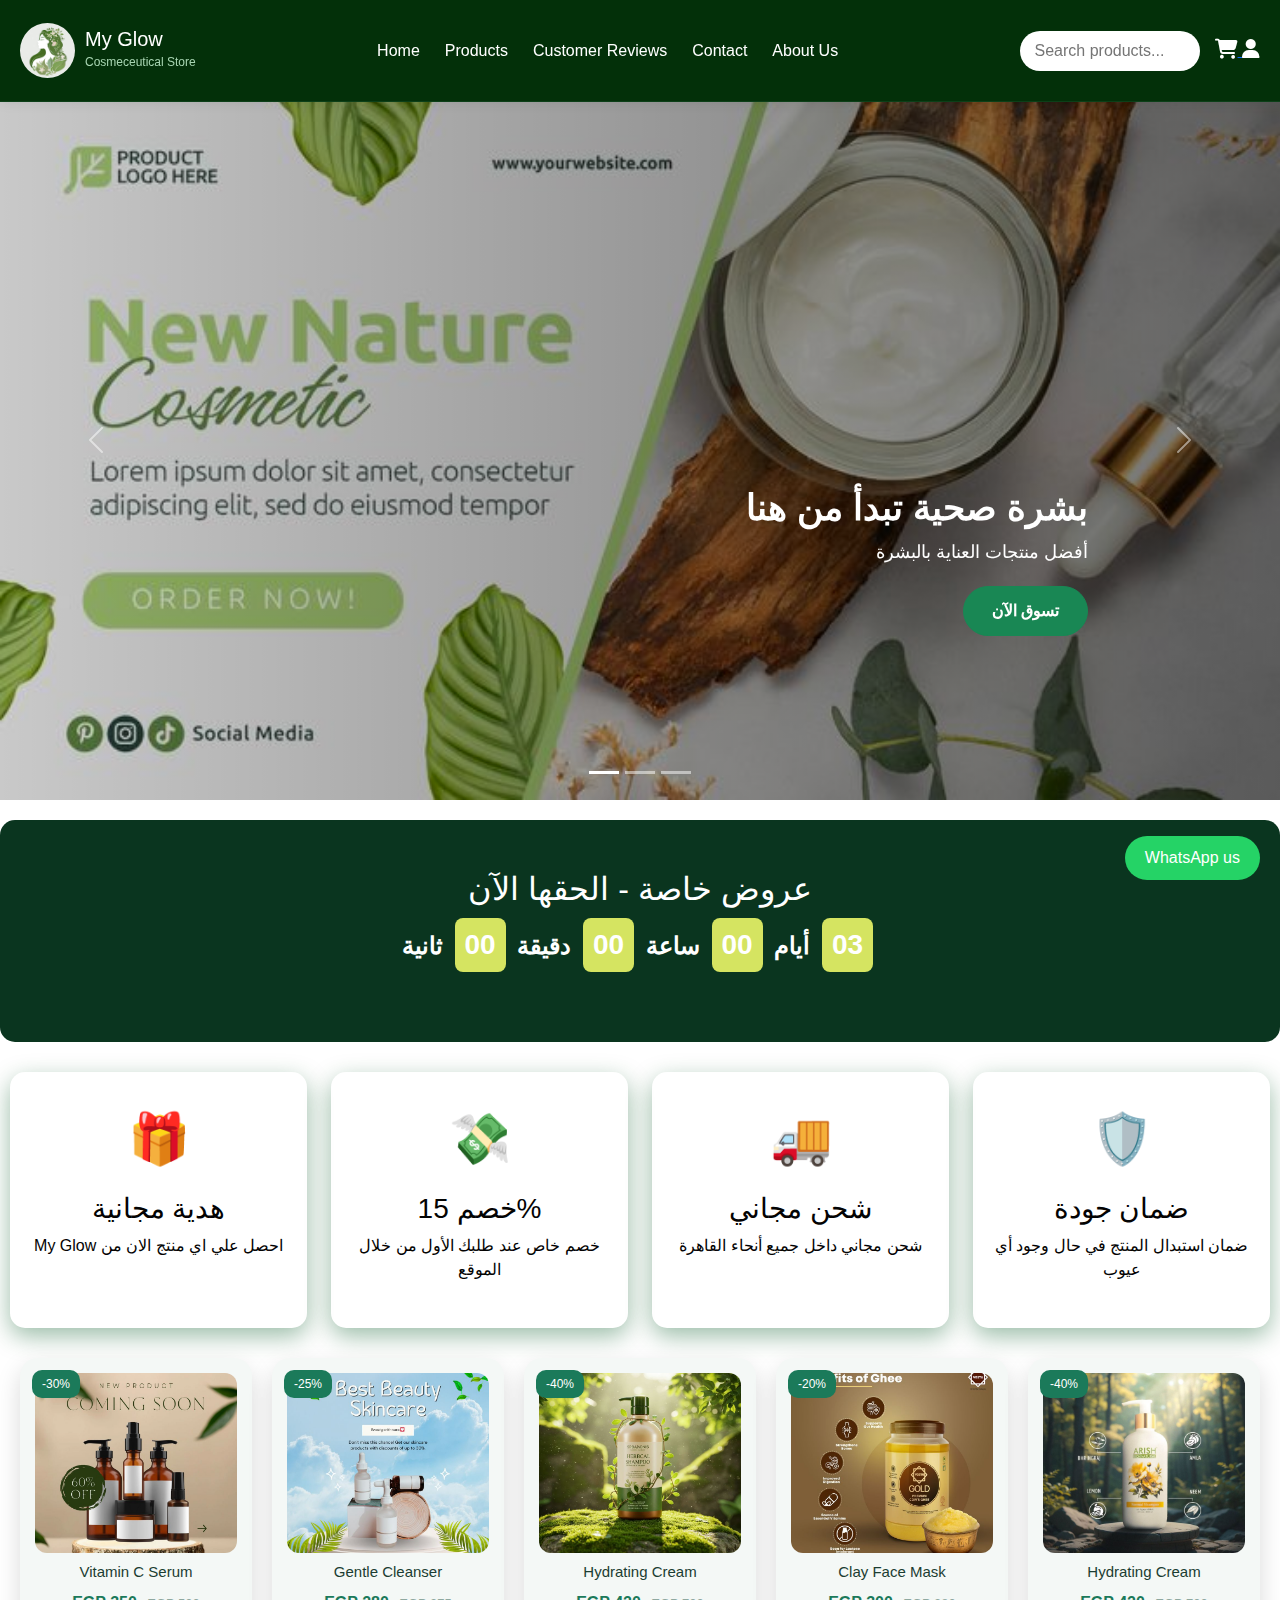
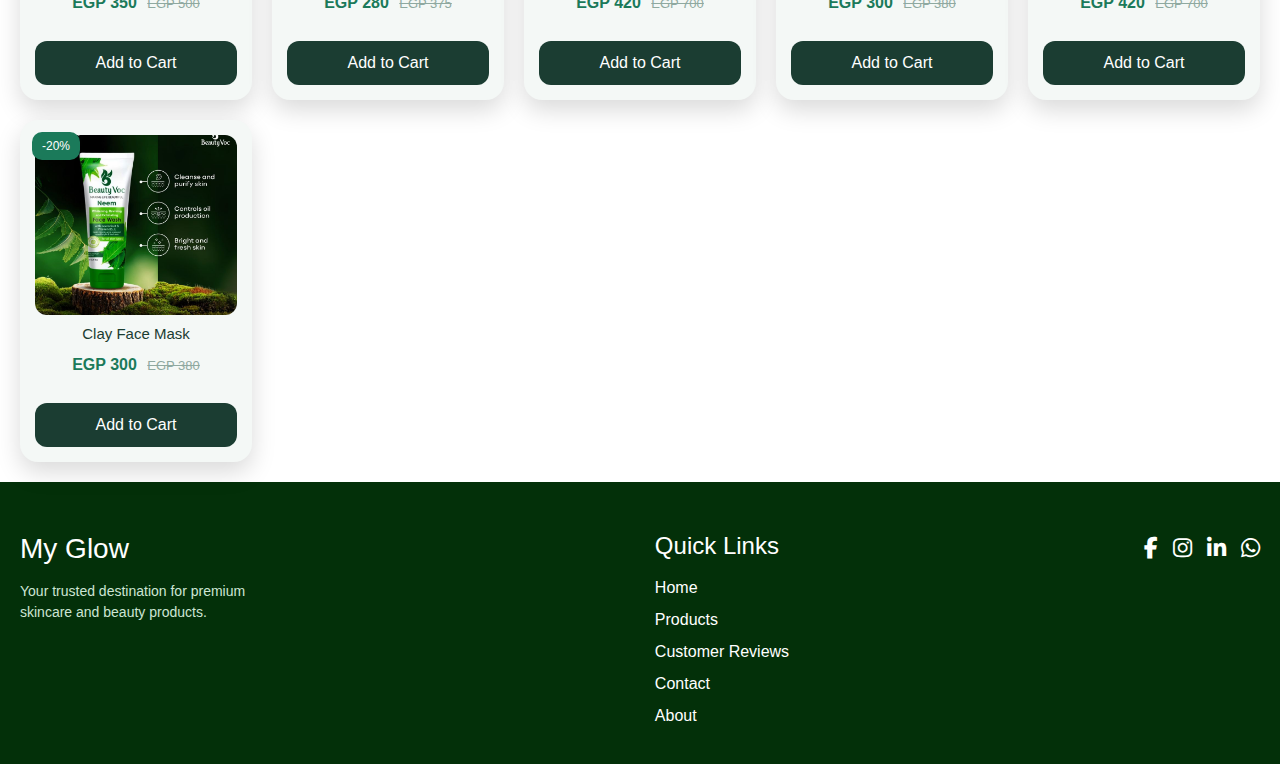
<file: index.html>
<!DOCTYPE html>
<html lang="en">

<head>
  <meta charset="UTF-8">
  <meta name="viewport" content="width=device-width, initial-scale=1.0">

  <meta name="description"
    content="My Glow Skin Care - Your ultimate guide to healthy and glowing skin. Discover the latest tips, product reviews, and natural remedies tailored for all My Glow types. Visit us now for expert advice and quality products." />

  <title> My Glow </title>
  <link rel="stylesheet" href="https://cdnjs.cloudflare.com/ajax/libs/font-awesome/6.4.0/css/all.min.css" />
  <link href="https://cdn.jsdelivr.net/npm/bootstrap@5.3.0/dist/css/bootstrap.min.css" rel="stylesheet" />
  <link href="/img/logoo.jpg" type="image/x-icon" rel="icon" />
  <link rel="stylesheet" href="/style.css/Home.css">

</head>
<body>
  <header class="navbar">
  <div class="container">

    <!-- Logo -->
    <div class="logo">
      <img src="img/logoskin.jpg" alt="Logo">

      <div class="logo-text">
        <h2>My Glow</h2>
        <span>Cosmeceutical Store</span>
      </div>
    </div>

    <!-- Menu Toggle (Mobile) -->
    <div class="menu-toggle" aria-label="Toggle Menu" role="button" tabindex="0">
      <span></span>
      <span></span>
      <span></span>
    </div>

    <!-- Menu -->
    <ul class="nav-links">
      <li><a href="index.html">Home</a></li>
      <li><a href="/pro.html">Products</a></li>
      <li><a href="/Customer.html">Customer Reviews </a></li>
      <li><a href="contact.html">Contact</a></li>
      <li><a href="about.html">About Us</a></li>
    </ul>

    <!-- Search & Icons -->
    <div class="nav-actions">
      <div class="search-box">
        <input type="text" placeholder="Search products...">
      </div>
      <div class="icons">
        <a href="/cart" aria-label="عربة الدفع">
          <i class="fas fa-shopping-cart"></i>
        </a>
        <a href="/register.html" aria-label="حساب المستخدم">
          <i class="fas fa-user"></i>
        </a>
      </div>
    </div>

  </div>
</header>
  <section class="hero-slider" aria-label="عروض مميزة">
    <div id="mainSlider" class="carousel slide" data-bs-ride="carousel">

      <!-- Indicators -->
      <div class="carousel-indicators">
        <button type="button" data-bs-target="#mainSlider" data-bs-slide-to="0" class="active"></button>
        <button type="button" data-bs-target="#mainSlider" data-bs-slide-to="1"></button>
        <button type="button" data-bs-target="#mainSlider" data-bs-slide-to="2"></button>
      </div>

      <!-- Slides -->
      <div class="carousel-inner">

        <!-- Slide 1 -->
        <div class="carousel-item active">
          <img src="img/prs5.jpg" class="d-block w-100" alt="عناية بالبشرة">

          <!-- overlay -->
          <div class="overlay"></div>

          <div class="carousel-caption">
            <h2>بشرة صحية تبدأ من هنا</h2>
            <p>أفضل منتجات العناية بالبشرة</p>
            <a href="#products" class="btn btn-success">تسوق الآن</a>
          </div>
        </div>

        <!-- Slide 2 -->
        <div class="carousel-item">
          <img src="img/prs4.jpg" class="d-block w-100" alt="عروض سكين كير">

          <div class="overlay"></div>

          <div class="carousel-caption">
            <h2>خصومات تصل إلى 40%</h2>
            <p>لفترة محدودة</p>
            <a href="#products" class="btn btn-success">اكتشف العروض</a>
          </div>
        </div>

        <!-- Slide 3 -->
        <div class="carousel-item">
          <img src="img/prs6.jpg" class="d-block w-100" alt="روتين العناية">

          <div class="overlay"></div>

          <div class="carousel-caption">
            <h2>روتينك اليومي لبشرة مثالية</h2>
            <p>منتجات مختارة بعناية</p>
            <a href="#products" class="btn btn-success">ابدأ الآن</a>
          </div>
        </div>

      </div>

      <!-- Controls -->
      <button class="carousel-control-prev" type="button" data-bs-target="#mainSlider" data-bs-slide="prev">
        <span class="carousel-control-prev-icon"></span>
      </button>

      <button class="carousel-control-next" type="button" data-bs-target="#mainSlider" data-bs-slide="next">
        <span class="carousel-control-next-icon"></span>
      </button>

    </div>
  </section>


  <section class="offers-section  promo-banner" aria-label="عروض خاصة">
    <h2 class="offers-title">عروض خاصة - الحقها الآن</h2>

    <div id="countdown"
      style="text-align: center; color: #ffffff; font-weight: 700; font-size: 24px; margin-bottom: 30px;">
      <span id="days">00</span> أيام
      <span id="hours">00</span> ساعة
      <span id="minutes">00</span> دقيقة
      <span id="seconds">00</span> ثانية
    </div>
  </section>
  <section class="offers-section" aria-label="عروض خاصة">
    <div class="offers-grid">
      <div class="offer-card">
        <div class="offer-icon">🎁</div>
        <h3>هدية مجانية</h3>
        <p> My Glow احصل علي اي منتج الان من  </p>
      </div>
      <div class="offer-card">
        <div class="offer-icon">💸</div>
        <h3>خصم 15%</h3>
        <p>خصم خاص عند طلبك الأول من خلال الموقع</p>
      </div>
      <div class="offer-card">
        <div class="offer-icon">🚚</div>
        <h3>شحن مجاني</h3>
        <p>شحن مجاني داخل جميع أنحاء القاهرة</p>
      </div>
      <div class="offer-card">
        <div class="offer-icon">🛡️</div>
        <h3>ضمان جودة</h3>
        <p>ضمان استبدال المنتج في حال وجود أي عيوب </p>
      </div>
    </div>
  </section>


  <a href="https://wa.me/201007359722" class="whatsapp-btn" target="_blank">
    <span>WhatsApp us</span>
  </a>

  <section class="products-container" aria-label="المنتجات">




    <div class="product-card">
      <span class="discount">-30%</span>
      <img src="img/pro1.jpg" alt="Vitamin C Serum">

      <h3>Vitamin C Serum</h3>
      <p class="price">
        <span class="new">EGP 350</span>
        <span class="old">EGP 500</span>
      </p>
      <button>Add to Cart</button>
    </div>

    <div class="product-card">
      <span class="discount">-25%</span>
      <img src="img/pro2.jpg">
      <h3>Gentle Cleanser</h3>
      <p class="price">
        <span class="new">EGP 280</span>
        <span class="old">EGP 375</span>
      </p>
      <button>Add to Cart</button>
    </div>

    <div class="product-card">
      <span class="discount">-40%</span>
      <img src="img/pro3.jpg">
      <h3>Hydrating Cream</h3>
      <p class="price">
        <span class="new">EGP 420</span>
        <span class="old">EGP 700</span>
      </p>
      <button>Add to Cart</button>
    </div>

    <div class="product-card">
      <span class="discount">-20%</span>
      <img src="img/pro8.jpg">
      <h3>Clay Face Mask</h3>
      <p class="price">
        <span class="new">EGP 300</span>
        <span class="old">EGP 380</span>
      </p>
      <button>Add to Cart</button>
    </div>
    <div class="product-card">
      <span class="discount">-40%</span>
      <img src="/img/pro4.jpg">
      <h3>Hydrating Cream</h3>
      <p class="price">
        <span class="new">EGP 420</span>
        <span class="old">EGP 700</span>
      </p>
      <button>Add to Cart</button>
    </div>

    <div class="product-card">
      <span class="discount">-20%</span>
      <img src="/img/pro7.jpg">
      <h3>Clay Face Mask</h3>
      <p class="price">
        <span class="new">EGP 300</span>
        <span class="old">EGP 380</span>
      </p>
      <button>Add to Cart</button>
    </div>

  </section>





  <footer class="footer">
    <div class="footer-container">

      <!-- About -->
      <div class="footer-box">
        <h3>My Glow</h3>
        <p>
          Your trusted destination for premium skincare and beauty products.
        </p>
      </div>

      <!-- Links -->
      <div class="footer-box">
        <h4>Quick Links</h4>
        <ul>
          <li><a href="index.html">Home</a></li>
          <li><a href="/pro.html">Products</a></li>
          <li><a href="/Customer.html">Customer Reviews</a></li>
          <li><a href="contact.html">Contact</a></li>
                    <li><a href="about.html">About</a></li>

        </ul>
      </div>

      <!-- Social -->
      <div class="social-icons">
        <a href="https:www.facebook.com/radwa.mohamed.446924" target="_blank" aria-label="Facebook"><i
            class="fab fa-facebook-f"></i></a>
        <a href="https://www.instagram.com/radwa_mohamed0_0?igsh=MXRoOXlyYzdhdjIw" target="_blank "
          aria-label="Instagram"><i class="fab fa-instagram"></i></a>
        <a href="https://www.linkedin.com/in/radwanagy-r888" target="_blank " aria-label="LinkedIn"><i
            class="fab fa-linkedin-in"></i></a>
        <a href="https://wa.me/01007359722" target="_blank" aria-label="WhatsApp"><i class="fab fa-whatsapp"></i></a>
      </div>

    </div>

  
  </footer>

  
 
 <script src="script.js"></script>
  <script src="https://cdn.jsdelivr.net/npm/bootstrap@5.3.0/dist/js/bootstrap.bundle.min.js"></script>

</body>

</html>
</file>
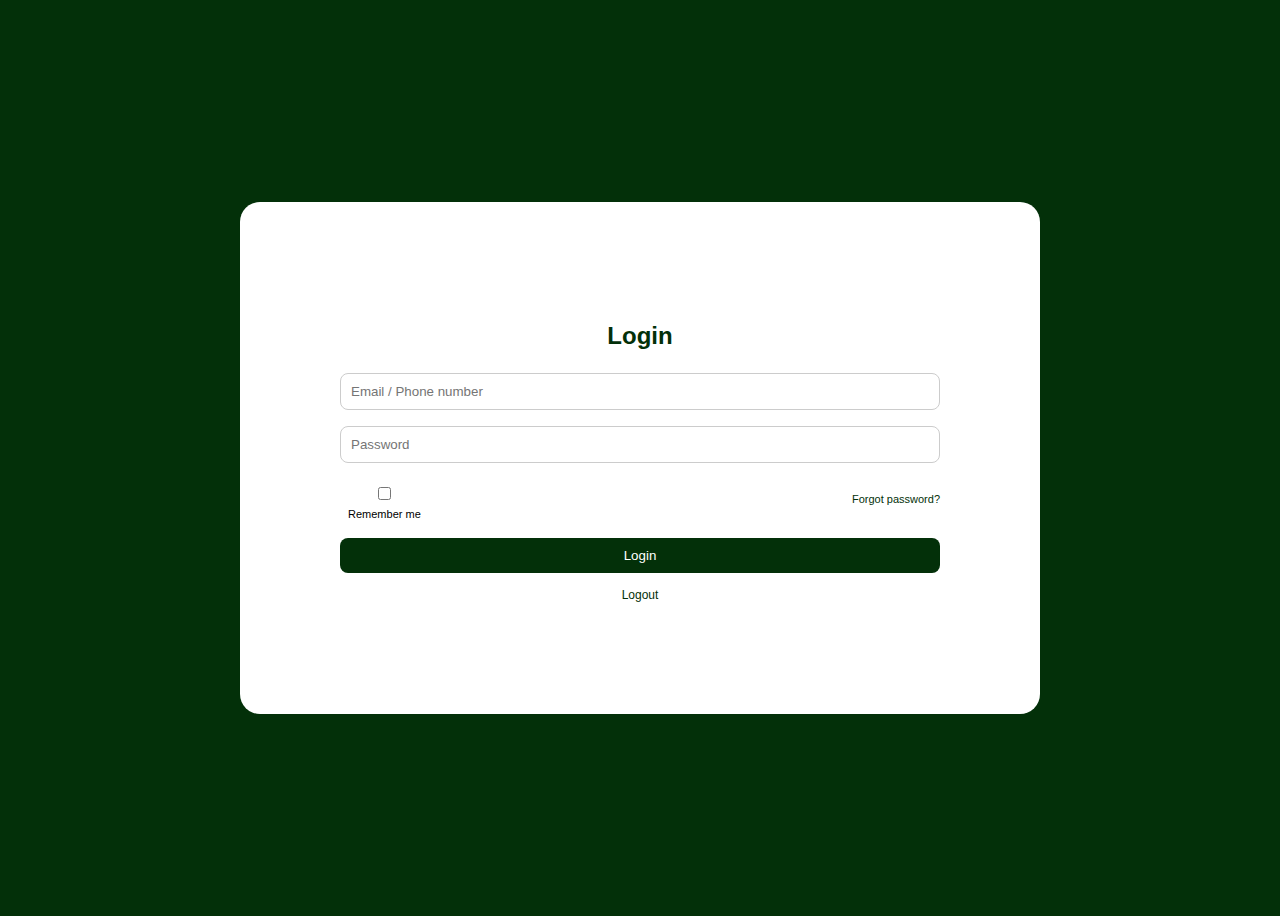
<file: login.html>
<!DOCTYPE html>
<html lang="en">
<head>
  <meta charset="UTF-8">
  <title>login</title>
  <link rel="stylesheet" href="/style.css/login.css">
</head>
<body>

  <div class="container">
<h2>Login</h2>

<form>
  <input type="text" placeholder="Email / Phone number" required>
  <input type="password" placeholder="Password" required>

  <div class="row">
    <label>
      <input type="checkbox"> Remember me
    </label>

    <a href="#" class="forgot">Forgot password?</a>
  </div>

  <button type="submit">Login</button>
</form>

<p class="small">

  <a href="logout.html">Logout</a>
</p>




</body>
</html>
</file>
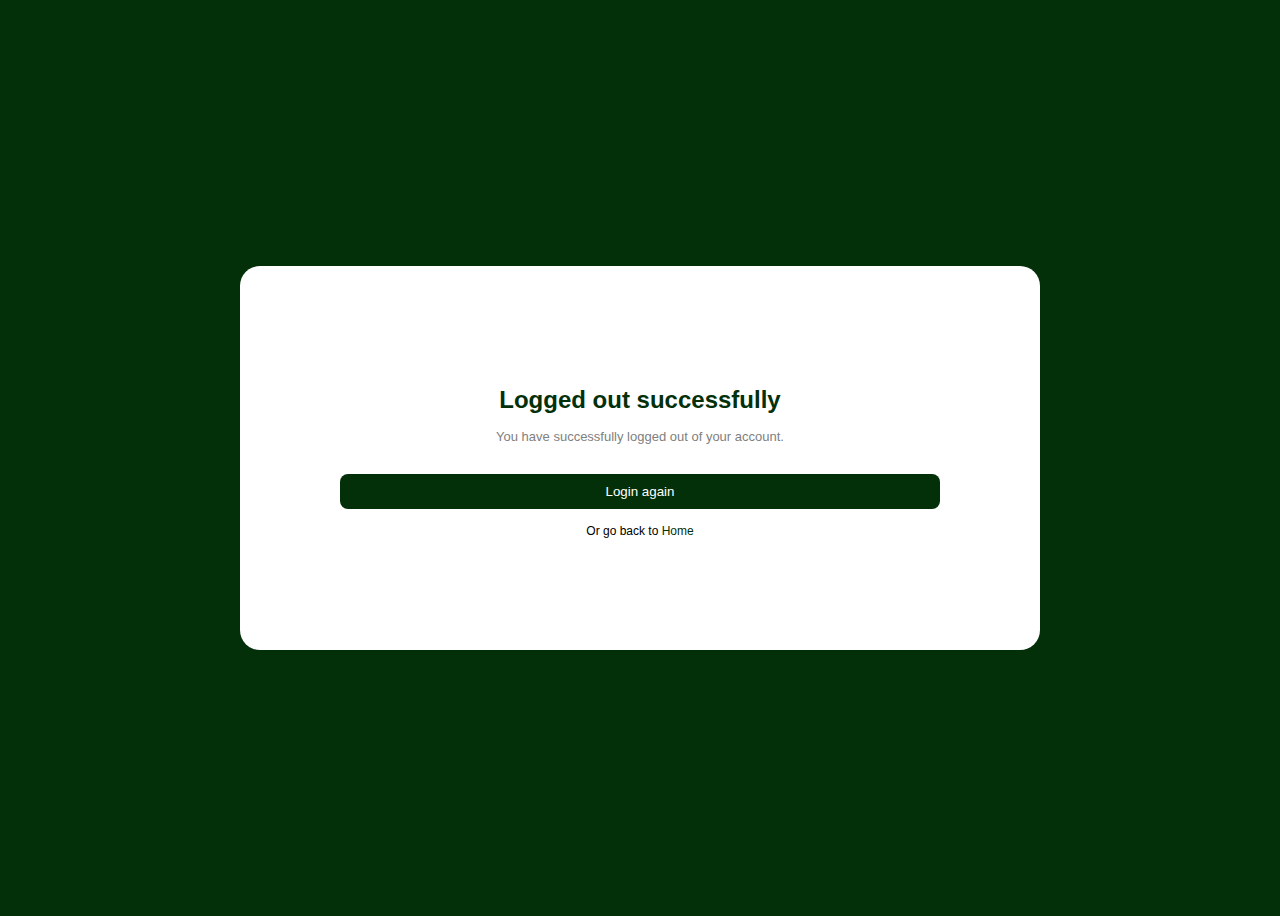
<file: logout.html>
<!DOCTYPE html>
<html lang="en">
<head>
  <meta charset="UTF-8">
  <title>Logout</title>
  <link rel="stylesheet" href="/style.css/login.css">
</head>
<body>

  <div class="container">
    
<h2>Logged out successfully</h2>

    <p class="desc">
      You have successfully logged out of your account.
    </p>


    <a href="login.html">
      <button>Login again</button>
    </a>

    <p class="small">
      Or go back to
      <a href="index.html">Home</a>
    </p>
  </div>

</body>
</html>
</file>
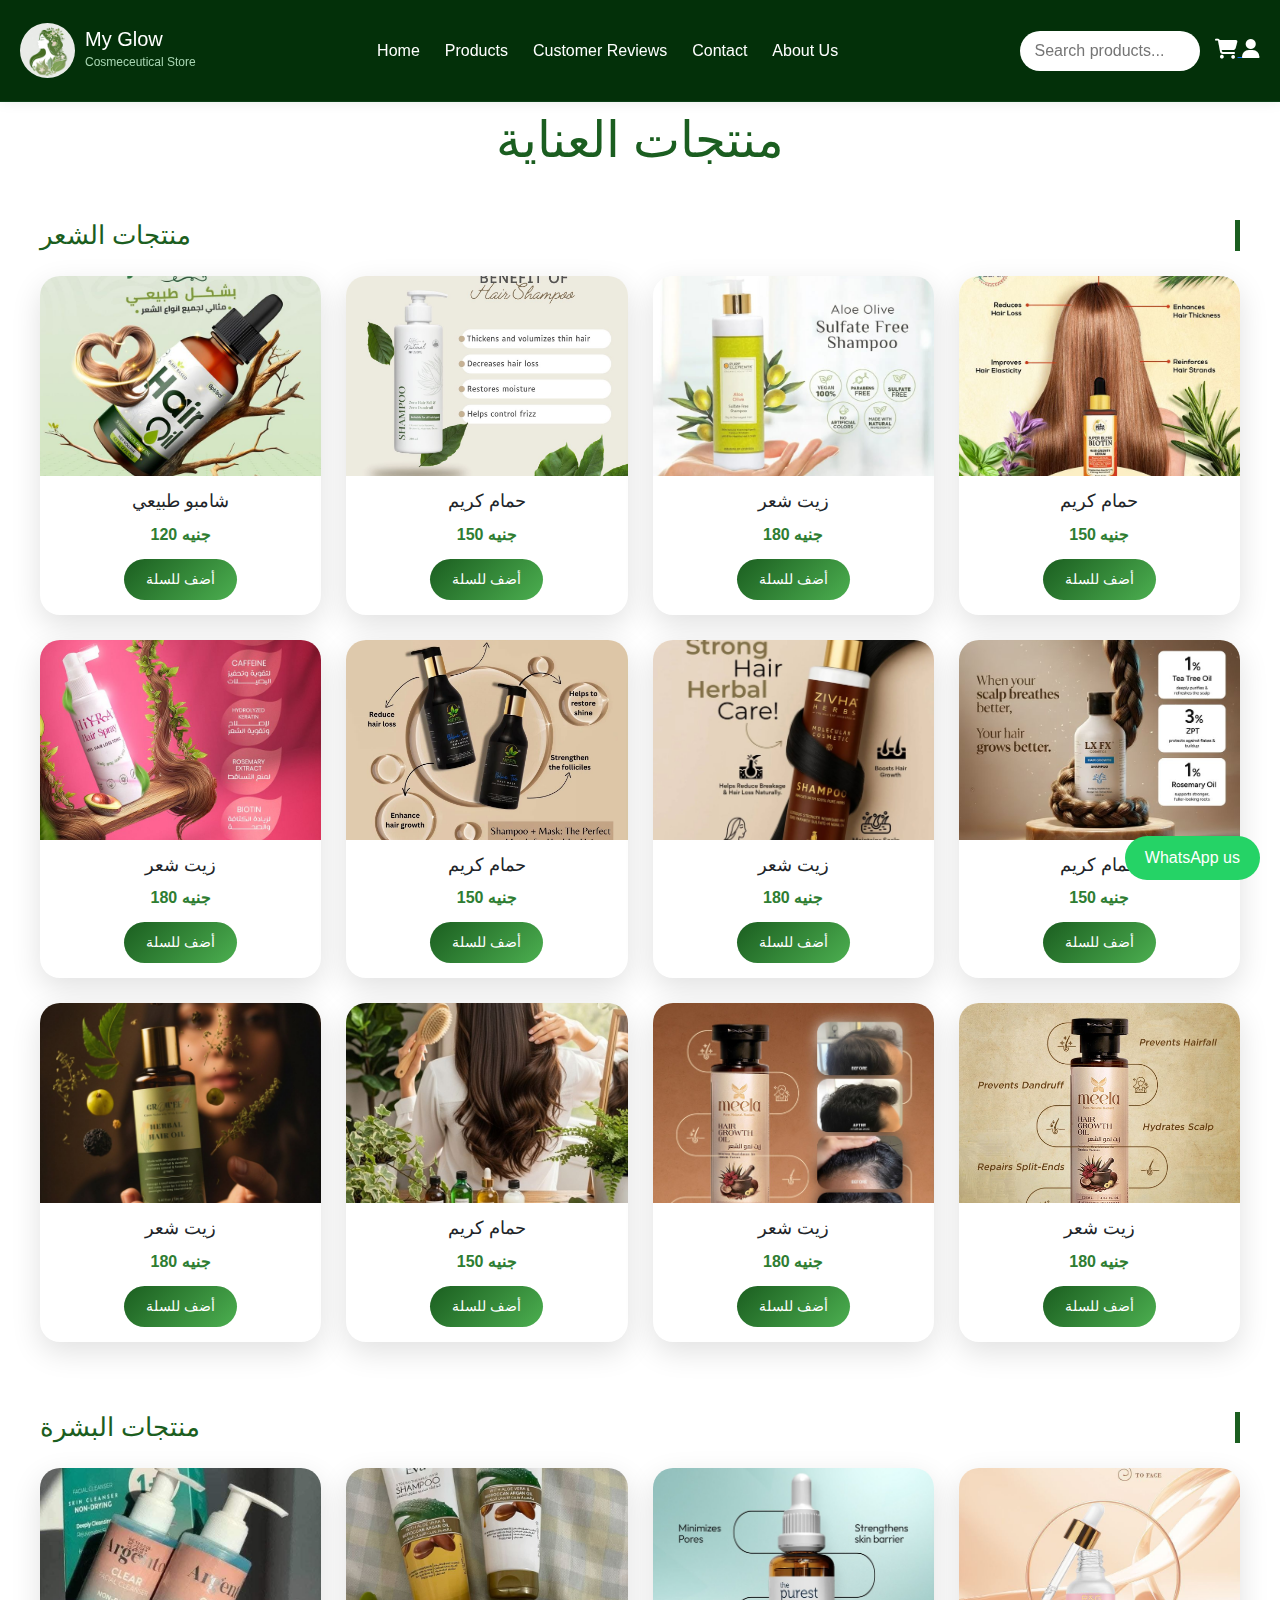
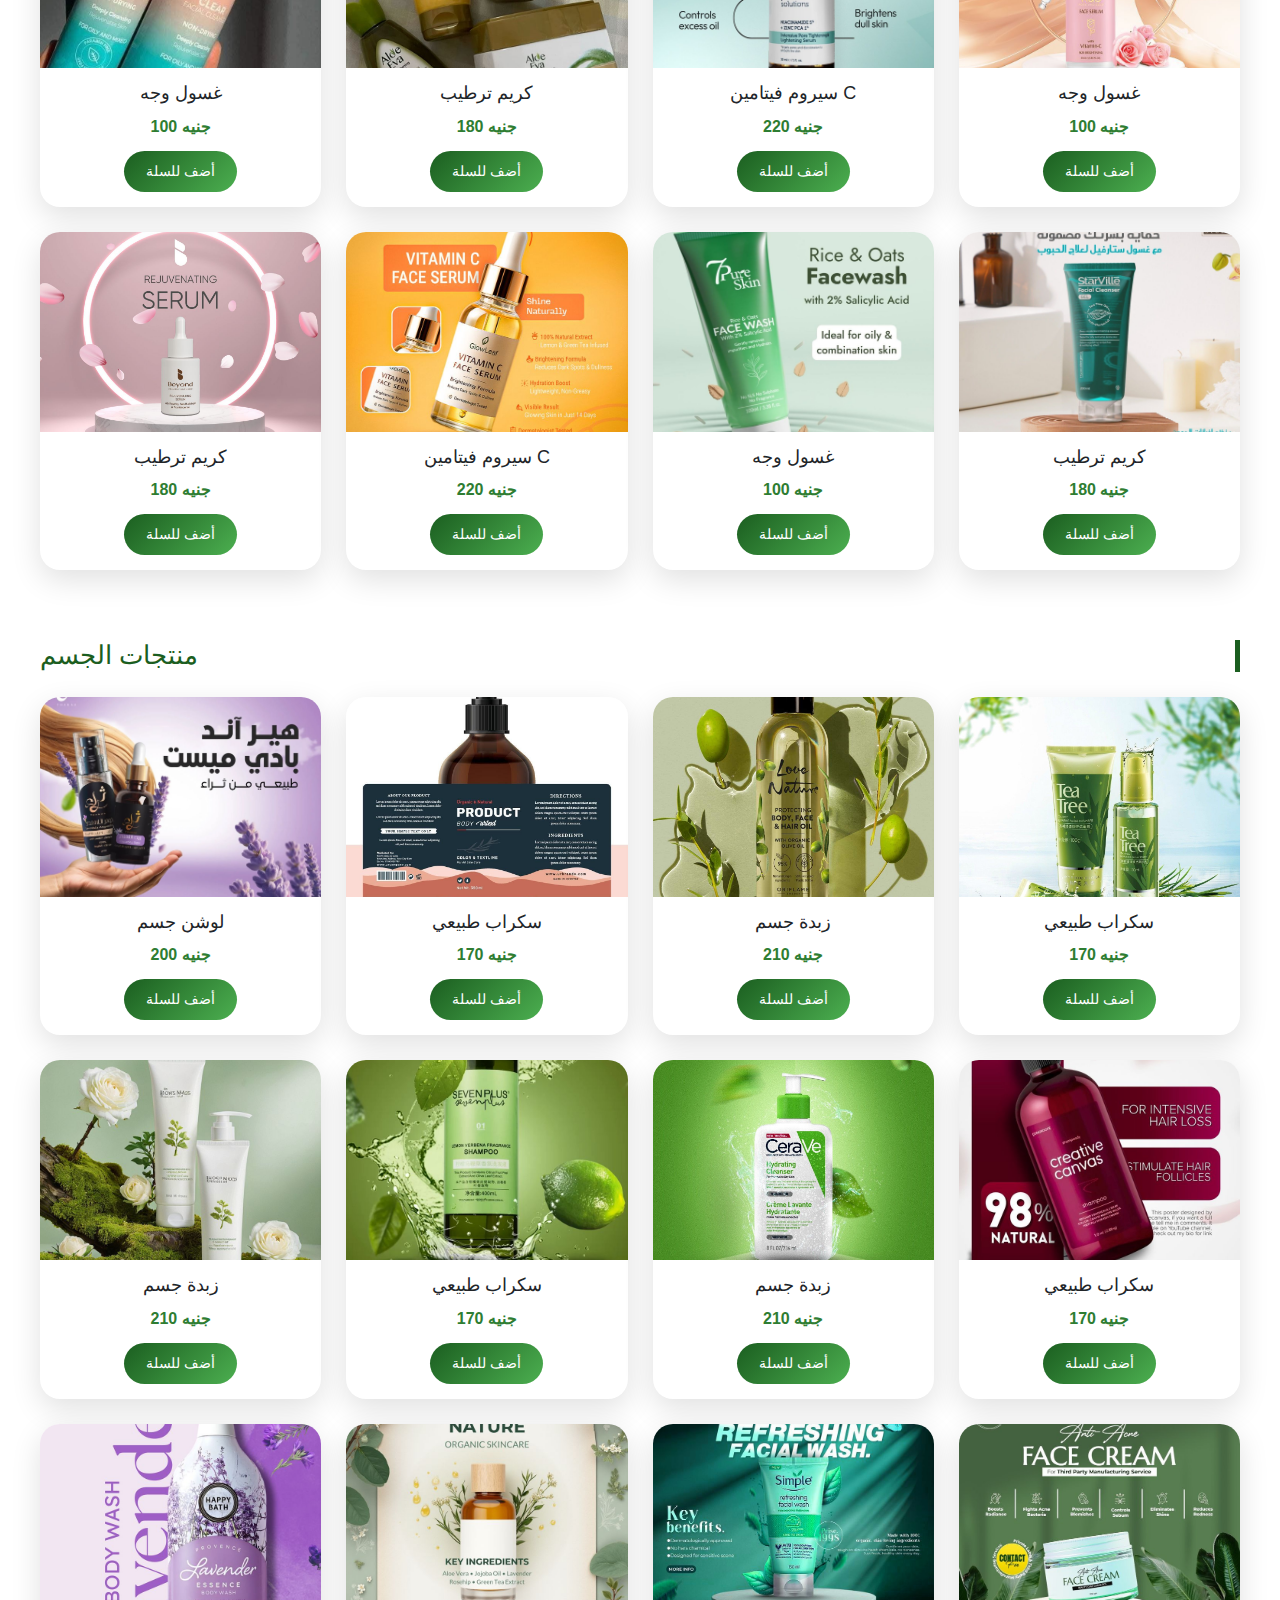
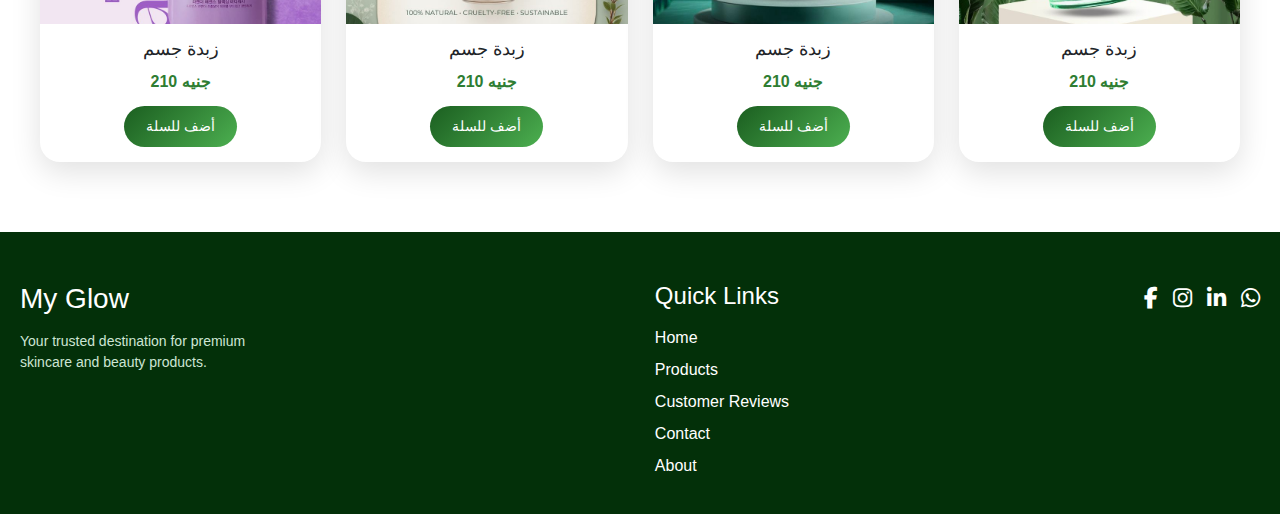
<file: pro.html>
<!DOCTYPE html>
<html lang="en">

<head>
  <meta charset="UTF-8">
  <meta name="viewport" content="width=device-width, initial-scale=1.0">

  <meta name="description"
    content="My Glow Skin Care - Your ultimate guide to healthy and glowing skin. Discover the latest tips, product reviews, and natural remedies tailored for all My Glow types. Visit us now for expert advice and quality products." />

  <title> My Glow </title>
  <link rel="stylesheet" href="https://cdnjs.cloudflare.com/ajax/libs/font-awesome/6.4.0/css/all.min.css" />
  <link href="https://cdn.jsdelivr.net/npm/bootstrap@5.3.0/dist/css/bootstrap.min.css" rel="stylesheet" />
  <link href="/img/logoo.jpg" type="image/x-icon" rel="icon" />
  <link rel="stylesheet" href="/style.css/pro.css">

</head>
<body>
  <header class="navbar">
  <div class="container">

    <!-- Logo -->
    <div class="logo">
      <img src="img/logoskin.jpg" alt="Logo">

      <div class="logo-text">
        <h2>My Glow</h2>
        <span>Cosmeceutical Store</span>
      </div>
    </div>

    <!-- Menu Toggle (Mobile) -->
    <div class="menu-toggle" aria-label="Toggle Menu" role="button" tabindex="0">
      <span></span>
      <span></span>
      <span></span>
    </div>

    <!-- Menu -->
    <ul class="nav-links">
      <li><a href="index.html">Home</a></li>
      <li><a href="/pro.html">Products</a></li>
      <li><a href="/Customer.html">Customer Reviews</a></li>
      <li><a href="contact.html">Contact</a></li>
      <li><a href="/about.html">About Us</a></li>
    </ul>

    <!-- Search & Icons -->
    <div class="nav-actions">
      <div class="search-box">
        <input type="text" placeholder="Search products...">
      </div>
      <div class="icons">
        <a href="/cart" aria-label="عربة الدفع">
          <i class="fas fa-shopping-cart"></i>
        </a>
        <a href="/register.html" aria-label="حساب المستخدم">
          <i class="fas fa-user"></i>
        </a>
      </div>
    </div>

  </div>
</header>
  <h1 class="page-title">منتجات العناية</h1>

  <!-- ================= منتجات الشعر ================= -->
  <section class="products-section">
      <div class="products-container">

    <h2 class="section-title">منتجات الشعر</h2>

    <div class="products-grid">
      <div class="product-card">
        <img src="/img/H1.jpg">
        <div class="card-body">
          <h3>شامبو طبيعي</h3>
          <span class="price">120 جنيه</span>
          <button>أضف للسلة</button>
        </div>
      </div>

      <div class="product-card">
        <img src="/img/h2.jpg">
        <div class="card-body">
          <h3>حمام كريم</h3>
          <span class="price">150 جنيه</span>
          <button>أضف للسلة</button>
        </div>
      </div>

      <div class="product-card">
        <img src="/img/h3.jpg">
        <div class="card-body">
          <h3>زيت شعر</h3>
          <span class="price">180 جنيه</span>
          <button>أضف للسلة</button>
        </div>
      </div>
      <div class="product-card">
        <img src="/img/h4.jpg">
        <div class="card-body">
          <h3>حمام كريم</h3>
          <span class="price">150 جنيه</span>
          <button>أضف للسلة</button>
        </div>
      </div>

      <div class="product-card">
        <img src="/img/h5.jpg">
        <div class="card-body">
          <h3>زيت شعر</h3>
          <span class="price">180 جنيه</span>
          <button>أضف للسلة</button>
        </div>
      </div>
      <div class="product-card">
        <img src="/img/h6.jpg">
        <div class="card-body">
          <h3>حمام كريم</h3>
          <span class="price">150 جنيه</span>
          <button>أضف للسلة</button>
        </div>
      </div>

      <div class="product-card">
        <img src="/img/h7.jpg">
        <div class="card-body">
          <h3>زيت شعر</h3>
          <span class="price">180 جنيه</span>
          <button>أضف للسلة</button>
        </div>
      </div>
      <div class="product-card">
        <img src="/img/h8.jpg">
        <div class="card-body">
          <h3>حمام كريم</h3>
          <span class="price">150 جنيه</span>
          <button>أضف للسلة</button>
        </div>
      </div>

      <div class="product-card">
        <img src="/img/h9.jpg">
        <div class="card-body">
          <h3>زيت شعر</h3>
          <span class="price">180 جنيه</span>
          <button>أضف للسلة</button>
        </div>
      </div>
      <div class="product-card">
        <img src="/img/h10.jpg">
        <div class="card-body">
          <h3>حمام كريم</h3>
          <span class="price">150 جنيه</span>
          <button>أضف للسلة</button>
        </div>
      </div>

    

      <div class="product-card">
        <img src="/img/h11.jpg">
        <div class="card-body">
          <h3>زيت شعر</h3>
          <span class="price">180 جنيه</span>
          <button>أضف للسلة</button>
        </div>
      </div>
  

      <div class="product-card">
        <img src="/img/h12.jpg">
        <div class="card-body">
          <h3>زيت شعر</h3>
          <span class="price">180 جنيه</span>
          <button>أضف للسلة</button>
        </div>
      </div>
     
    </div>
     </div>
  </section>

  <!-- ================= منتجات البشرة ================= -->
  <section class="products-section">
        <div class="products-container">

    <h2 class="section-title">منتجات البشرة</h2>
    <div class="products-grid">
      <div class="product-card">
        <img src="/img/s1.jpg">
        <div class="card-body">
          <h3>غسول وجه</h3>
          <span class="price">100 جنيه</span>
          <button>أضف للسلة</button>
        </div>
      </div>

      <div class="product-card">
        <img src="/img/s2.jpg">
        <div class="card-body">
          <h3>كريم ترطيب</h3>
          <span class="price">180 جنيه</span>
          <button>أضف للسلة</button>
        </div>
      </div>

      <div class="product-card">
        <img src="/img/s3.jpg">
        <div class="card-body">
          <h3>سيروم فيتامين C</h3>
          <span class="price">220 جنيه</span>
          <button>أضف للسلة</button>
        </div>
      </div>
      <div class="product-card">
        <img src="/img/s5.jpg">
        <div class="card-body">
          <h3>غسول وجه</h3>
          <span class="price">100 جنيه</span>
          <button>أضف للسلة</button>
        </div>
      </div>

      <div class="product-card">
        <img src="/img/s6.jpg">
        <div class="card-body">
          <h3>كريم ترطيب</h3>
          <span class="price">180 جنيه</span>
          <button>أضف للسلة</button>
        </div>
      </div>

      <div class="product-card">
        <img src="/img/s7.jpg">
        <div class="card-body">
          <h3>سيروم فيتامين C</h3>
          <span class="price">220 جنيه</span>
          <button>أضف للسلة</button>
        </div>
      </div>
      <div class="product-card">
        <img src="/img/s8.jpg">
        <div class="card-body">
          <h3>غسول وجه</h3>
          <span class="price">100 جنيه</span>
          <button>أضف للسلة</button>
        </div>
      </div>

      <div class="product-card">
        <img src="/img/s9.jpg">
        <div class="card-body">
          <h3>كريم ترطيب</h3>
          <span class="price">180 جنيه</span>
          <button>أضف للسلة</button>
        </div>
      </div>

    
      </div>
    </div>
  </section>

  <!-- ================= منتجات الجسم ================= -->
  <section class="products-section">
     <div class="products-container">
    <h2 class="section-title">منتجات الجسم</h2>

    <div class="products-grid">
      <div class="product-card">
        <img src="/img/b1.jpg">
        <div class="card-body">
          <h3>لوشن جسم</h3>
          <span class="price">200 جنيه</span>
          <button>أضف للسلة</button>
        </div>
      </div>

      <div class="product-card">
        <img src="/img/b2.jpg">
        <div class="card-body">
          <h3>سكراب طبيعي</h3>
          <span class="price">170 جنيه</span>
          <button>أضف للسلة</button>
        </div>
      </div>

      <div class="product-card">
        <img src="/img/b3.jpg">
        <div class="card-body">
          <h3>زبدة جسم</h3>
          <span class="price">210 جنيه</span>
          <button>أضف للسلة</button>
        </div>
      </div>

      <div class="product-card">
        <img src="/img/b4.jpg">
        <div class="card-body">
          <h3>سكراب طبيعي</h3>
          <span class="price">170 جنيه</span>
          <button>أضف للسلة</button>
        </div>
      </div>

      <div class="product-card">
        <img src="/img/b5.jpg">
        <div class="card-body">
          <h3>زبدة جسم</h3>
          <span class="price">210 جنيه</span>
          <button>أضف للسلة</button>
        </div>
      </div>

      <div class="product-card">
        <img src="/img/b6.jpg">
        <div class="card-body">
          <h3>سكراب طبيعي</h3>
          <span class="price">170 جنيه</span>
          <button>أضف للسلة</button>
        </div>
      </div>

      <div class="product-card">
        <img src="/img/b7.jpg">
        <div class="card-body">
          <h3>زبدة جسم</h3>
          <span class="price">210 جنيه</span>
          <button>أضف للسلة</button>
        </div>
      </div>

      <div class="product-card">
        <img src="/img/b8.jpg">
        <div class="card-body">
          <h3>سكراب طبيعي</h3>
          <span class="price">170 جنيه</span>
          <button>أضف للسلة</button>
        </div>
      </div>

      <div class="product-card">
        <img src="/img/b9.jpg">
        <div class="card-body">
          <h3>زبدة جسم</h3>
          <span class="price">210 جنيه</span>
          <button>أضف للسلة</button>
        </div>
      </div>
      <div class="product-card">
        <img src="/img/b10.jpg">
        <div class="card-body">
          <h3>زبدة جسم</h3>
          <span class="price">210 جنيه</span>
          <button>أضف للسلة</button>
        </div>
      </div>
      <div class="product-card">
        <img src="/img/b11.jpg">
        <div class="card-body">
          <h3>زبدة جسم</h3>
          <span class="price">210 جنيه</span>
          <button>أضف للسلة</button>
        </div>
      </div>
      <div class="product-card">
        <img src="/img/b12.jpg">
        <div class="card-body">
          <h3>زبدة جسم</h3>
          <span class="price">210 جنيه</span>
          <button>أضف للسلة</button>
        </div>
      </div>
    </div>
    </div>
  </section>

  <a href="https://wa.me/201007359722" class="whatsapp-btn" target="_blank">
    <span>WhatsApp us</span>
  </a>

<footer class="footer">
    <div class="footer-container">

      <!-- About -->
      <div class="footer-box">
        <h3>My Glow</h3>
        <p>
          Your trusted destination for premium skincare and beauty products.
        </p>
      </div>

      <!-- Links -->
      <div class="footer-box">
        <h4>Quick Links</h4>
        <ul>
          <li><a href="index.html">Home</a></li>
          <li><a href="/pro.html">Products</a></li>
          <li><a href="/Customer.html">Customer Reviews</a></li>
          <li><a href="contact.html">Contact</a></li>
           <li><a href="/about.html">About</a></li>

        </ul>
      </div>

      <!-- Social -->
      <div class="social-icons">
        <a href="https:www.facebook.com/radwa.mohamed.446924" target="_blank" aria-label="Facebook"><i
            class="fab fa-facebook-f"></i></a>
        <a href="https://www.instagram.com/radwa_mohamed0_0?igsh=MXRoOXlyYzdhdjIw" target="_blank "
          aria-label="Instagram"><i class="fab fa-instagram"></i></a>
        <a href="https://www.linkedin.com/in/radwanagy-r888" target="_blank " aria-label="LinkedIn"><i
            class="fab fa-linkedin-in"></i></a>
        <a href="https://wa.me/01007359722" target="_blank" aria-label="WhatsApp"><i class="fab fa-whatsapp"></i></a>
      </div>

    </div>
  </footer>

  <script src="script.js"></script>
  <script src="https://cdn.jsdelivr.net/npm/bootstrap@5.3.0/dist/js/bootstrap.bundle.min.js"></script>

 
</body>

</html>
</file>
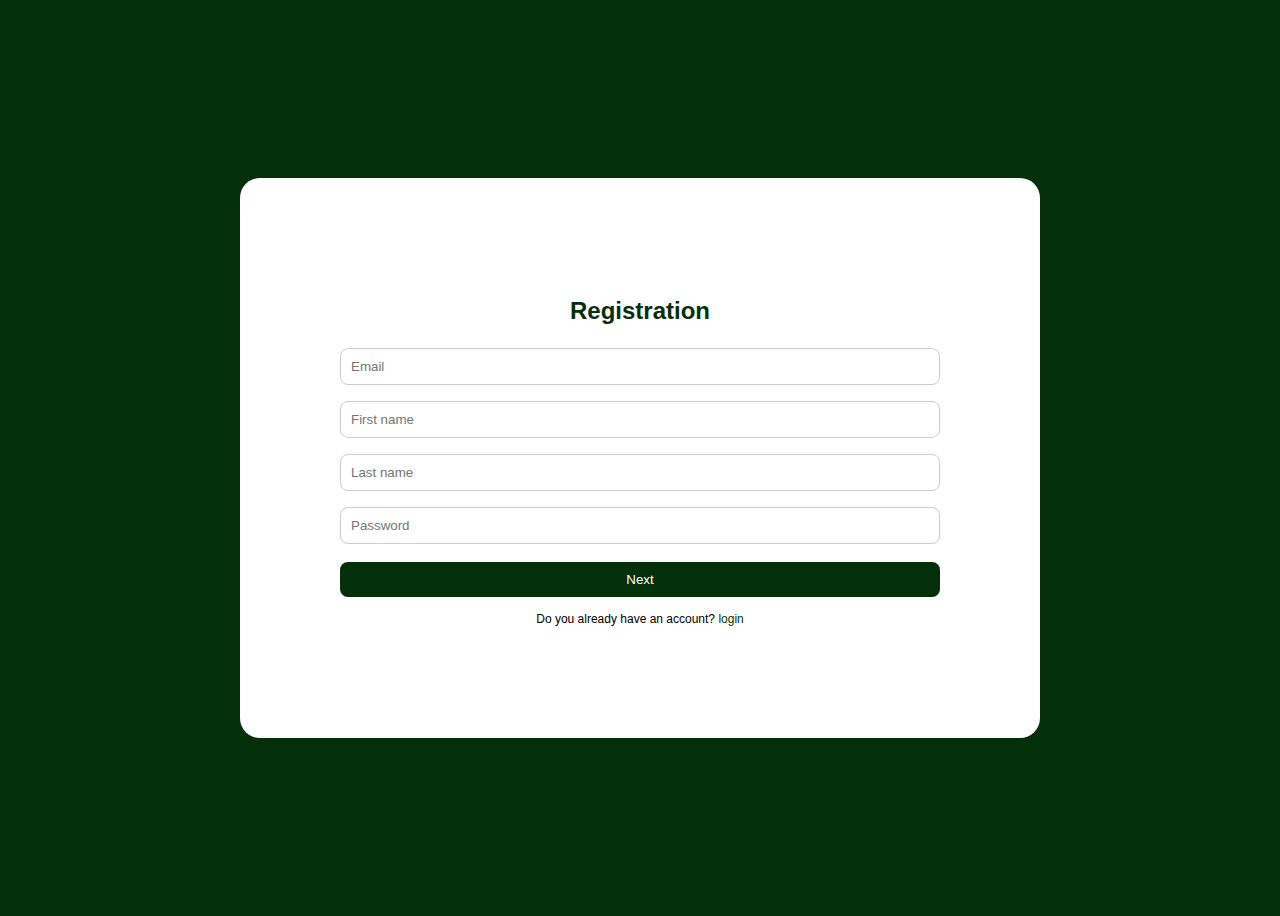
<file: register.html>
<!DOCTYPE html>
<html lang="en">
<head>
  <meta charset="UTF-8">
  <title>Registration</title>
  <link rel="stylesheet" href="/style.css/login.css">
</head>
<body>

  <div class="container">
    <h2>Registration</h2>

    <form>
      <input type="email" placeholder="Email" required>
      <input type="text" placeholder="First name" required>
      <input type="text" placeholder="Last name" required>
      <input type="password" placeholder="Password" required>
  
      <button type="submit">Next</button>
    </form>

    <p class="small">
      Do you already have an account?
      <a href="login.html">login</a>
    </p>
  </div>

  
</body>
</html>
</file>
<file: style.css/Home.css>
* {
    margin: 0;
    padding: 0;
    box-sizing: border-box;
    font-family: Arial, sans-serif;
}

html, body {
    height: 100%;
}

body {
    background: #fff;
    display: flex;
    flex-direction: column;
  padding-top: 80px;

}

/* ===== NAVBAR ===== */
.navbar {
    position: fixed;  /* تثبيت النافبار فوق */
     top: 0;
  left: 0;
  right: 0;
  z-index: 2000;
  width: 100%;
  background: #033009;
  border-bottom: 1px solid #0c3f18;
  box-shadow: 0 -4px 15px rgba(0, 0, 0, 0.15);


}

.container {
  max-width: 1300px;
  margin: auto;
  padding: 15px 20px;
  display: flex;
  align-items: center;
  justify-content: space-between;
}

/* LOGO */
.logo {
  display: flex;
  align-items: center;
  gap: 10px;
}

.logo img {
  width: 55px;
  filter: brightness(1);
  border-radius: 50%;
  transition: all 0.3s ease;
}

.logo img:hover {
  filter: brightness(1.2);
  transform: scale(1.1);
  cursor: pointer;
}

.logo h2 {
  font-size: 20px;
  color: #ffffff;
  line-height: 1;
  margin: 0;
}

.logo span {
  font-size: 12px;
  color: #a8d5b2;
  margin: 0;
}

/* NAV LINKS */
.nav-links {
  list-style: none;
  display: flex;
  gap: 25px;
  margin: 0;
  padding: 0;
}

.nav-links a {
  text-decoration: none;
  color: #ffffff;
  font-weight: 500;
  transition: 0.3s;
}

.nav-links a:hover {
  color: #8fd19e;
}

/* SEARCH & ICONS */
.nav-actions {
  display: flex;
  align-items: center;
  gap: 15px;
}

.search-box input {
  padding: 8px 15px;
  border-radius: 20px;
  border: none;
  outline: none;
  background: #ffffff;
  width: 180px;
}

.icons i {
  font-size: 20px;
  cursor: pointer;
  color: #ffffff;
  transition: 0.3s;
}

.icons i:hover {
  color: #8fd19e;
}

/* MENU TOGGLE (MOBILE) */
.menu-toggle {
  display: none;
  flex-direction: column;
  gap: 5px;
  cursor: pointer;
  z-index: 1001;
}

.menu-toggle span {
  width: 25px;
  height: 3px;
  background: #fff;
  border-radius: 2px;
}

/* RESPONSIVE */
@media (max-width: 768px) {
  .container {
    justify-content: space-between;
  }

  .menu-toggle {
    display: flex;
  }

  .nav-actions {
    display: none;
  }

  .nav-links {
    position: absolute;
    top: 100%;
    right: 0;
    background: #033009;
    width: 100%;
    flex-direction: column;
    align-items: center;
    gap: 20px;
    padding: 20px 0;
    display: none;
    z-index: 1000;
  }

  .nav-links.active {
    display: flex;
  }
  .hero-slider{
  margin-top: 20px;
}

}

.carousel-caption {
  z-index: 2;
  bottom: 20%;
  text-align: right;
}

.carousel-caption h2 {
  font-size: 36px;
  font-weight: 700;
}

.carousel-caption p {
  font-size: 18px;
  margin: 10px 0 20px;
}

.product-card {
  transition: transform 0.3s ease;
}

.product-card:hover {
  transform: translateY(-5px);
}


.carousel-caption .btn {
  padding: 12px 28px;
  border-radius: 30px;
  font-weight: 600;
}

.carousel-item {
  transition: transform 1s ease-in-out;
}

.carousel-item img {
  animation: zoom 8s ease-in-out infinite;
}

@keyframes zoom {
  0% { transform: scale(1); }
  100% { transform: scale(1.05); }
}


.hero-slider img {
  filter: brightness(0.95) contrast(1.05) saturate(1.1);
}


.hero-slider .carousel-item {
  position: relative;
}

.hero-slider .overlay {
  position: absolute;
  inset: 0;
  background: linear-gradient(
    to left,
    rgba(0,0,0,0.55),
    rgba(0,0,0,0.15)
  );
  z-index: 1;
}

.whatsapp-btn {
  position: fixed;
  bottom: 20px;
  right: 20px;
  background-color: #25d366;
  color: white;
  padding: 10px 20px;
  border-radius: 50px; /* عشان يبقى بيضاوي زي الصورة */
  display: flex;
  align-items: center;
  text-decoration: none;
  font-family: Arial, sans-serif;
  z-index: 999;
}


.whatsapp-btn img {
  width: 25px;
  margin-right: 10px;
}

.offers-title {
  margin: 10px;
  text-align: center;
  margin-bottom: 10px;
  color: #ffffff;
}

.offers-grid {
  margin : 10px;
  display: grid;
  grid-template-columns: repeat(auto-fit, minmax(220px, 1fr));
  gap: 24px;
}
#countdown span {
  display: inline-block;
  min-width: 45px;
  font-size: 28px;
  background: #d5e461;
  border-radius: 8px;
  padding: 6px 10px;
  margin: 0 5px;
  font-weight: 700;
  font-family: 'Cairo', sans-serif;
 
}


.offer-card {
  color: #030303;
  padding: 30px 20px;
  border-radius: 15px;
  box-shadow: 0 8px 24px rgba(2, 87, 35, 0.4);
  text-align: center;
  transition: transform 0.3s ease, box-shadow 0.3s ease;
  cursor: pointer;
}

.offer-card:hover {
  transform: translateY(-8px);
  box-shadow: 0 16px 32px rgba(2, 87, 35, 0.4);
}

.offer-icon {
  font-size: 50px;
  margin-bottom: 15px;
}



.products-container {
  display: grid;
  grid-template-columns: repeat(auto-fill, minmax(200px, 1fr));
  gap: 20px;
  padding: 20px;
}

.product-card {
  background-color: #f4f8f6;
  border-radius: 18px;
  padding: 15px;
  position: relative;
  text-align: center;
  box-shadow: 0 10px 25px rgba(0,0,0,0.15);
}

.product-card img {
  width: 100%;
  height: 180px;
  object-fit: cover;
  border-radius: 12px;
}

.product-card h3 {
  font-size: 15px;
  color: #1b3d32;
  margin: 10px 0;
}

.price .new {
  color: #1b7a5a;
  font-weight: bold;
}

.price .old {
  text-decoration: line-through;
  color: #8fa9a0;
  font-size: 13px;
  margin-left: 6px;
}

.discount {
  position: absolute;
  top: 12px;
  left: 12px;
  background-color: #1b7a5a;
  color: white;
  padding: 5px 10px;
  border-radius: 10px;
  font-size: 12px;
}

.product-card button {
  margin-top: 10px;
  background-color: #1b3d32;
  color: white;
  border: none;
  padding: 10px;
  width: 100%;
  border-radius: 12px;
  cursor: pointer;
}

.product-card button:hover {
  background-color: #145c46;
}

/* تنسيق الحاوية الكبرى */
.promo-banner {
    background-color: #0a351f; /* اللون الكحلي الغامق */
    padding: 40px 20px;
    width: 100%;
    border-radius: 15px;
    /* text-align: center; */
    direction: rtl; /* لجعل الترتيب من اليمين لليسار */
    /* max-width: 800px; */
    margin: 20px auto;
}
/* ===== FOOTER ===== */
.footer {
    background: #033009;
    color: #fff;
    padding: 50px 20px 20px;
    margin-top: auto;
}

.footer-container {
    max-width: 1300px;
    margin: auto;
    display: flex;
    justify-content: space-between;
    flex-wrap: wrap;
    gap: 30px;
}

.footer-box h3,
.footer-box h4 {
    margin-bottom: 15px;
    color: #ffffff;
}

.footer-box p {
    color: #cde5d4;
    font-size: 14px;
    max-width: 280px;
}

.footer-box ul {
    list-style: none;
    padding: 0;
}

.footer-box ul li {
    margin-bottom: 8px;
}

.footer-box ul li a {
    text-decoration: none;
    color: #ffffff;
    transition: 0.3s;
}

.footer-box ul li a:hover {
    color: #8fd19e;
}

.social-icons {
    display: flex;
    gap: 15px;
}

.social-icons a {
    font-size: 22px;
    color: #ffffff;
    transition: 0.3s;
}

.social-icons a:hover {
    color: #8fd19e;
}

.footer-bottom {
    text-align: center;
    margin-top: 30px;
    padding-top: 15px;
    border-top: 1px solid #0e4a1f;
    font-size: 14px;
    color: #cde5d4;
}
</file>
<file: style.css/login.css>
* {
  box-sizing: border-box;
  font-family: Arial, sans-serif;
}

body {
  background: #033009;
  display: flex;
  justify-content: center;
  align-items: center;
  height: 100vh;
}




.container {
  background: white;
  width: 800px;
  padding: 100px;
  border-radius: 20px;
  text-align: center;
}


.image-box {
  width: 80px;
  height: 50px;
  background: #e5e5e5;
  border-radius: 15px;
  margin-bottom: 20px;
  display: flex;
  align-items: center;
  justify-content: center;
  color: gray;
}


h2 {
  color:#033009;
  margin-bottom: 15px;
}

.desc {
  font-size: 13px;
  color: gray;
  margin-bottom: 20px;
}

.small {
  font-size: 12px;
  margin-top: 15px;
}


input {
  width: 100%;
  padding: 10px;
  margin: 8px 0;
  border-radius: 8px;
  border: 1px solid #ccc;
}


button {
  width: 100%;
  padding: 10px;
  background:#033009 ;
  color: white;
  border: none;
  border-radius: 8px;
  cursor: pointer;
  margin-top: 10px;
}




a {
  color: #033009;
  text-decoration: none;
}

.forgot {
  font-size: 11px;
}


.row {
  display: flex;
  justify-content: space-between;
  align-items: center;
  font-size: 11px;
  margin: 8px 0;
}




.logout-container {
    background: #033009;
    padding: 40px;
    border-radius: 10px;
    text-align: center;
    box-shadow: 0 0 10px rgba(0,0,0,0.1);
}

.logout-container h2 {
    margin-bottom: 15px;
}

.logout-container p {
    margin-bottom: 25px;
    color:#033009 ;
}

.login-btn {
    padding: 10px 25px;
    background-color: 3;
    color:#033009 ;
    text-decoration: none;
    border-radius: 5px;
}
</file>
<file: style.css/pro.css>
* {
    margin: 0;
    padding: 0;
    box-sizing: border-box;
    font-family: Arial, sans-serif;
}

html, body {
    height: 100%;
}

body {
    background: #fff;
    display: flex;
    flex-direction: column;
  padding-top: 80px;

}

/* ===== NAVBAR ===== */
.navbar {
    position: fixed;  /* تثبيت النافبار فوق */
     top: 0;
  left: 0;
  right: 0;
  z-index: 2000;
  width: 100%;
  background: #033009;
  border-bottom: 1px solid #0c3f18;
  box-shadow: 0 -4px 15px rgba(0, 0, 0, 0.15);


}

.container {
  max-width: 1300px;
  margin: auto;
  padding: 15px 20px;
  display: flex;
  align-items: center;
  justify-content: space-between;
}

/* LOGO */
.logo {
  display: flex;
  align-items: center;
  gap: 10px;
}

.logo img {
  width: 55px;
  filter: brightness(1);
  border-radius: 50%;
  transition: all 0.3s ease;
}

.logo img:hover {
  filter: brightness(1.2);
  transform: scale(1.1);
  cursor: pointer;
}

.logo h2 {
  font-size: 20px;
  color: #ffffff;
  line-height: 1;
  margin: 0;
}

.logo span {
  font-size: 12px;
  color: #a8d5b2;
  margin: 0;
}

/* NAV LINKS */
.nav-links {
  list-style: none;
  display: flex;
  gap: 25px;
  margin: 0;
  padding: 0;
}

.nav-links a {
  text-decoration: none;
  color: #ffffff;
  font-weight: 500;
  transition: 0.3s;
}

.nav-links a:hover {
  color: #8fd19e;
}

/* SEARCH & ICONS */
.nav-actions {
  display: flex;
  align-items: center;
  gap: 15px;
}

.search-box input {
  padding: 8px 15px;
  border-radius: 20px;
  border: none;
  outline: none;
  background: #ffffff;
  width: 180px;
}

.icons i {
  font-size: 20px;
  cursor: pointer;
  color: #ffffff;
  transition: 0.3s;
}

.icons i:hover {
  color: #8fd19e;
}

/* MENU TOGGLE (MOBILE) */
.menu-toggle {
  display: none;
  flex-direction: column;
  gap: 5px;
  cursor: pointer;
  z-index: 1001;
}

.menu-toggle span {
  width: 25px;
  height: 3px;
  background: #fff;
  border-radius: 2px;
}

/* RESPONSIVE */
@media (max-width: 768px) {
  .container {
    justify-content: space-between;
  }

  .menu-toggle {
    display: flex;
  }

  .nav-actions {
    display: none;
  }

  .nav-links {
    position: absolute;
    top: 100%;
    right: 0;
    background: #033009;
    width: 100%;
    flex-direction: column;
    align-items: center;
    gap: 20px;
    padding: 20px 0;
    display: none;
    z-index: 1000;
  }

  .nav-links.active {
    display: flex;
  }
  .hero-slider{
  margin-top: 20px;
}

}

.carousel-caption {
  z-index: 2;
  bottom: 20%;
  text-align: right;
}

.carousel-caption h2 {
  font-size: 36px;
  font-weight: 700;
}

.carousel-caption p {
  font-size: 18px;
  margin: 10px 0 20px;
}

.product-card {
  transition: transform 0.3s ease;
}

.product-card:hover {
  transform: translateY(-5px);
}

.whatsapp-btn {
  position: fixed;
  bottom: 20px;
  right: 20px;
  background-color: #25d366;
  color: white;
  padding: 10px 20px;
  border-radius: 50px; /* عشان يبقى بيضاوي زي الصورة */
  display: flex;
  align-items: center;
  text-decoration: none;
  font-family: Arial, sans-serif;
  z-index: 999;
}


.whatsapp-btn img {
  width: 25px;
  margin-right: 10px;
}

.carousel-caption .btn {
  padding: 12px 28px;
  border-radius: 30px;
  font-weight: 600;
}

.carousel-item {
  transition: transform 1s ease-in-out;
}

.carousel-item img {
  animation: zoom 8s ease-in-out infinite;
}

@keyframes zoom {
  0% { transform: scale(1); }
  100% { transform: scale(1.05); }
}
.products-container {
  max-width: 1300px;
  margin: auto;
  padding: 0 40px; /* المساحة يمين وشمال */
}

/* عنوان الصفحة */
.page-title {
  text-align: center;
  margin-top: 30px;
  font-size: 50px;
  margin-bottom: 50px;
  color: #1b5e20;
}

/* القسم */
.products-section {
  margin-bottom: 70px;
}

.section-title {
  font-size: 26px;
  margin-bottom: 25px;
  color: #1b5e20;
  border-right: 5px solid #1b5e20;
  padding-right: 12px;
}

/* الجريد */
.products-grid {
  display: grid;
  grid-template-columns: repeat(auto-fill, minmax(230px, 1fr));
  gap: 25px;
}

/* الكارد */
.product-card {
  background: #fff;
  border-radius: 20px;
  overflow: hidden;
  box-shadow: 0 10px 30px rgba(0,0,0,0.12);
  transition: 0.3s;
}

.product-card:hover {
  transform: translateY(-8px);
  box-shadow: 0 18px 40px rgba(0,0,0,0.2);
}

/* صورة المنتج */
.product-card img {
  width: 100%;
  height: 200px;
  object-fit: cover;
}

/* محتوى الكارد */
.card-body {
  padding: 15px;
  text-align: center;
}

.card-body h3 {
  font-size: 18px;
  margin-bottom: 10px;
}

.price {
  display: block;
  font-size: 16px;
  color: #2e7d32;
  font-weight: bold;
  margin-bottom: 12px;
}

/* الزر */
.card-body button {
  background: linear-gradient(135deg, #1b5e20, #4caf50);
  color: #fff;
  border: none;
  padding: 10px 22px;
  border-radius: 25px;
  cursor: pointer;
  font-size: 14px;
  transition: 0.3s;
}

.card-body button:hover {
  opacity: 0.9;
}

/* ===== FOOTER ===== */
.footer {
     background: #033009;
    color: #fff;
    padding: 50px 0 20px; /* شيلنا padding الجانبي */
    margin-top: auto;
}

.footer-container {
   max-width: 1300px;
    margin: auto;
    padding: 0 20px; /* padding هنا بدل الفوتر */
    display: flex;
    justify-content: space-between;
    flex-wrap: wrap;
    gap: 30px;
}

.footer-box h3,
.footer-box h4 {
    margin-bottom: 15px;
    color: #ffffff;
}

.footer-box p {
    color: #cde5d4;
    font-size: 14px;
    max-width: 280px;
}

.footer-box ul {
    list-style: none;
    padding: 0;
}

.footer-box ul li {
    margin-bottom: 8px;
}

.footer-box ul li a {
    text-decoration: none;
    color: #ffffff;
    transition: 0.3s;
}

.footer-box ul li a:hover {
    color: #8fd19e;
}

.social-icons {
    display: flex;
    gap: 15px;
}

.social-icons a {
    font-size: 22px;
    color: #ffffff;
    transition: 0.3s;
}

.social-icons a:hover {
    color: #8fd19e;
}

.footer-bottom {
    text-align: center;
    margin-top: 30px;
    padding-top: 15px;
    border-top: 1px solid #0e4a1f;
    font-size: 14px;
    color: #cde5d4;
}
</file>
